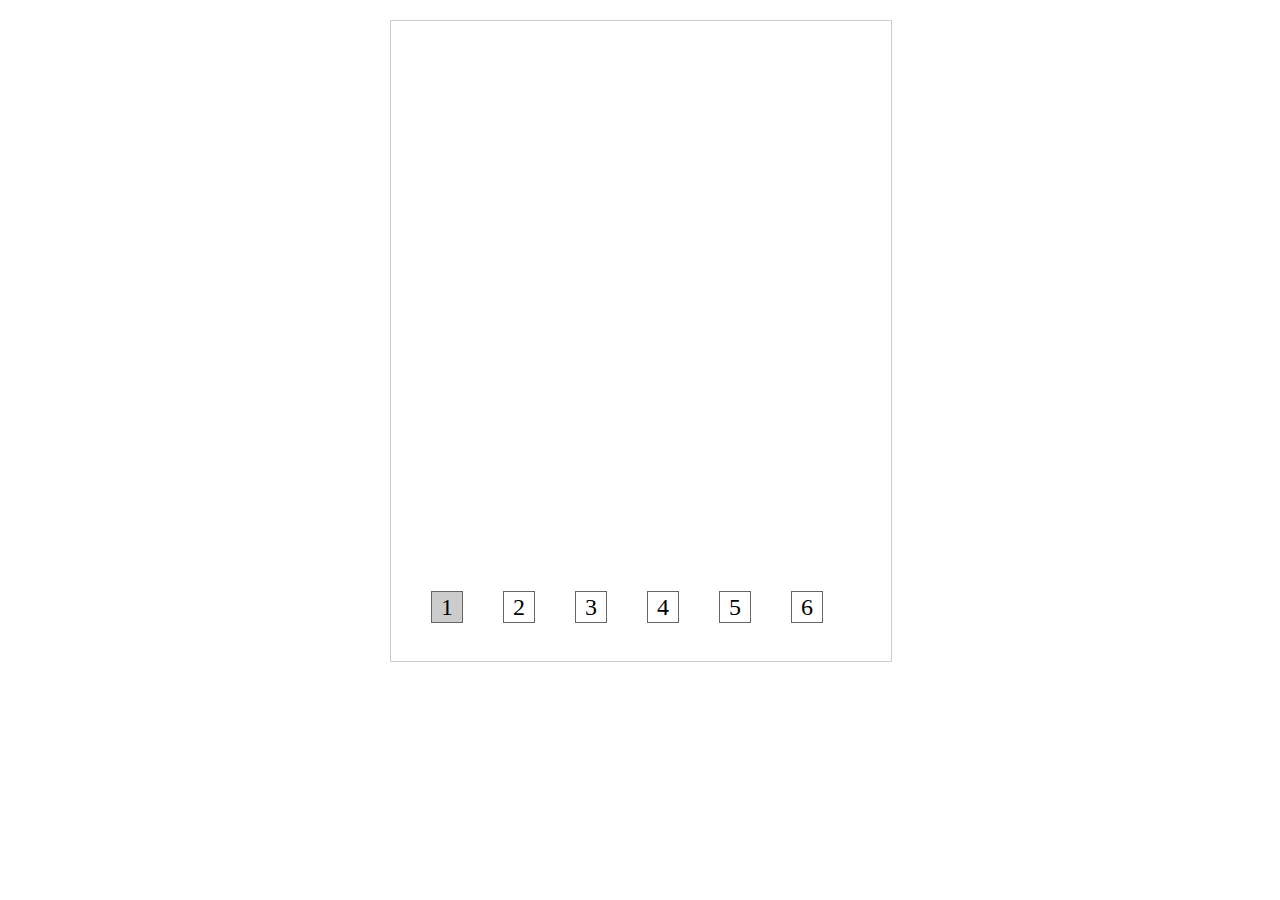
<file: ajax/jqajax.html>
<!DOCTYPE html>
<html>
<head>
<meta charset="utf-8">
<style type="text/css">
*{margin:0;padding:0;}
li{list-style:none;}
#box{width:500px;height:640px;border:1px solid #ccc;position:relative;top:50%;left:50%;margin:20px -250px;}
#box .con{width:500px;height:560px;}
#box .con .item{height:59px;margin:10px 0;border-bottom:1px solid #ccc;display:block;cursor:pointer;}
#box .con .item img{width:60px;height:50px;float:left;display:block;margin-left:10px;}
#box .con .item .test{width:400px;height:50px;float:right;}
#box .con .item .test p{width:300px;font-size:16px;color:#333;text-align:left;display:inline-block;white-space: nowrap;overflow: hidden;text-overflow:ellipsis}
#box .con .item .test .ft{width:50px;height:50px;line-height:50px;font-size:20px;color:#333;text-decoration:center;display:inline-block;float:right;}
#box .page{width:500px;height:31px;}
#box .page ul{height:31px;margin-top:10px;}
#box .page ul li{width:30px;height:30px;line-height:30px;float:left;margin-left:40px;font-size:24px;border:1px solid #666;text-align:center;cursor:pointer;}
#box .page ul .active{background:#ccc;}
</style>
</head>
<body>
<div id="box">
	<div class="con"></div>
	<div class="page">
		<ul>
			<li class="active">1</li>
			<li>2</li>
			<li>3</li>
			<li>4</li>
			<li>5</li>
			<li>6</li>
		</ul>
	</div>
</div>
<script src="http://code.jquery.com/jquery-2.1.1.min.js"></script>
<script type="text/javascript">
$(document).ready(function(){
	url="https://route.showapi.com/181-1?showapi_appid=30603&showapi_sign=98960666afeb4992ae91971d13494090&page=1&num=8";
	inteData(url);
})

function inteData(add){
	$.ajax({url:add,success:function(myArr){
		console.log(myArr)
		var str=""
		for(var i=0;i<myArr.showapi_res_body.newslist.length;i++){
			str +=
			`
			<a class="item" href="${myArr.showapi_res_body.newslist[i].url}">
				<img src="http://www.tanzhouphp.com/tanzhoue/images/newsList/${1+(i)}.jpg">
				<div class="test">
					<p>${myArr.showapi_res_body.newslist[i].title}</p><div class="ft">&GT;</div>
				</div>
			</a>	
			`
			}
			$(".con").html(str)
					
		}
	})
}	

$("ul li").click(function(){
	$(this).addClass("active").siblings().removeClass("active")
	url="https://route.showapi.com/181-1?showapi_appid=30603&showapi_sign=98960666afeb4992ae91971d13494090&page="+$(this).index()+1+"&num=8";
	inteData(url);
}); 

   
</script>

</body>
</html>
</file>
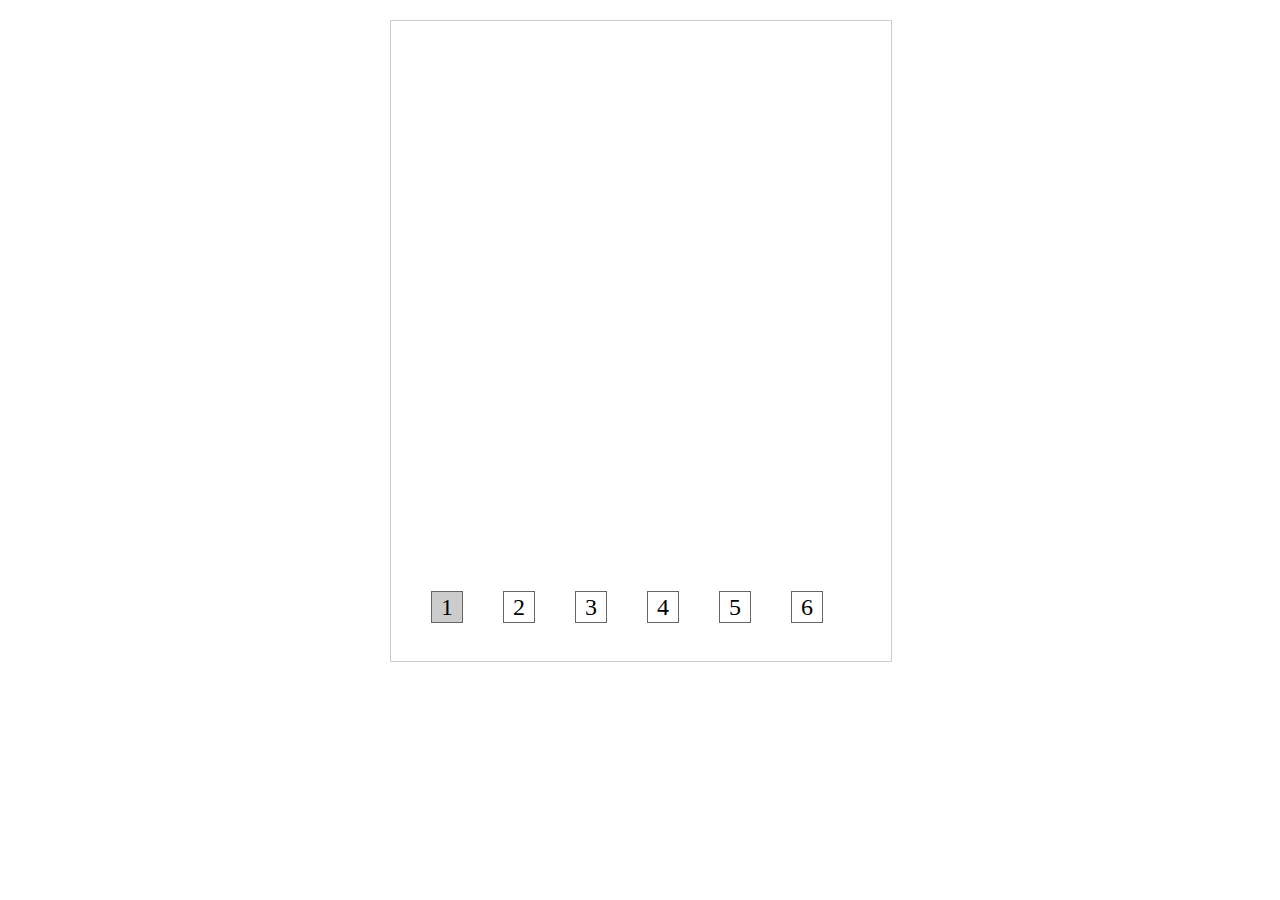
<file: ajax/jsajax.html>
<!DOCTYPE html>
<html>
<head>
<meta charset="utf-8">
<style type="text/css">
*{margin:0;padding:0;}
li{list-style:none;}
#box{width:500px;height:640px;border:1px solid #ccc;position:relative;top:50%;left:50%;margin:20px -250px;}
#box .con{width:500px;height:560px;}
#box .con .item{height:59px;margin:10px 0;border-bottom:1px solid #ccc;display:block;cursor:pointer;}
#box .con .item img{width:60px;height:50px;float:left;display:block;margin-left:10px;}
#box .con .item .test{width:400px;height:50px;float:right;}
#box .con .item .test p{width:300px;font-size:16px;color:#333;text-align:left;display:inline-block;white-space: nowrap;overflow: hidden;text-overflow:ellipsis}
#box .con .item .test .ft{width:50px;height:50px;line-height:50px;font-size:20px;color:#333;text-decoration:center;display:inline-block;float:right;}

#box .page{width:500px;height:31px;}
#box .page ul{height:31px;margin-top:10px;}
#box .page ul li{width:30px;height:30px;line-height:30px;float:left;margin-left:40px;font-size:24px;border:1px solid #666;text-align:center;cursor:pointer;}
#box .page ul .active{background:#ccc;}
</style>
</head>
<body>
<div id="box">
	<div class="con"></div>
	<div class="page">
		<ul>
			<li class="active">1</li>
			<li>2</li>
			<li>3</li>
			<li>4</li>
			<li>5</li>
			<li>6</li>
		</ul>
	</div>
</div>
<script type="text/javascript">
//加载第一页
window.onload=function(){
	var url1='https://route.showapi.com/181-1?showapi_appid=30603&showapi_sign=98960666afeb4992ae91971d13494090&page=1&num=8'
    inteData(url1);
}
function inteData(url){
	var xmlhttp=new XMLHttpRequest();
	var str="";
	xmlhttp.onreadystatechange=function(){
		if(this.readyState==4&&this.status==200){
		myArr = JSON.parse(this.responseText);
		for(var i=0;i<myArr.showapi_res_body.newslist.length;i++){
			str +=
			`
			<a class="item" href="${myArr.showapi_res_body.newslist[i].url}">
				<img src="http://www.tanzhouphp.com/tanzhoue/images/newsList/${1+(i)}.jpg">
				<div class="test">
					<p>${myArr.showapi_res_body.newslist[i].title}</p><div class="ft">&GT;</div>
				</div>
			</a>	
			`
			document.querySelector('.con').innerHTML=str
			}
		}	
	}
	xmlhttp.open("GET",url,true)
	xmlhttp.send();
}
//点击更新URL地址
var list = document.getElementsByTagName("li");
for(var i = 0;i<list.length;i++){
list[i].onclick = function(){
	var url ="https://route.showapi.com/181-1?showapi_appid=30603&showapi_sign=98960666afeb4992ae91971d13494090&page="+this.innerHTML+"&num=8";
	inteData(url);
	}	
} 
</script>

</body>
</html>
</file>
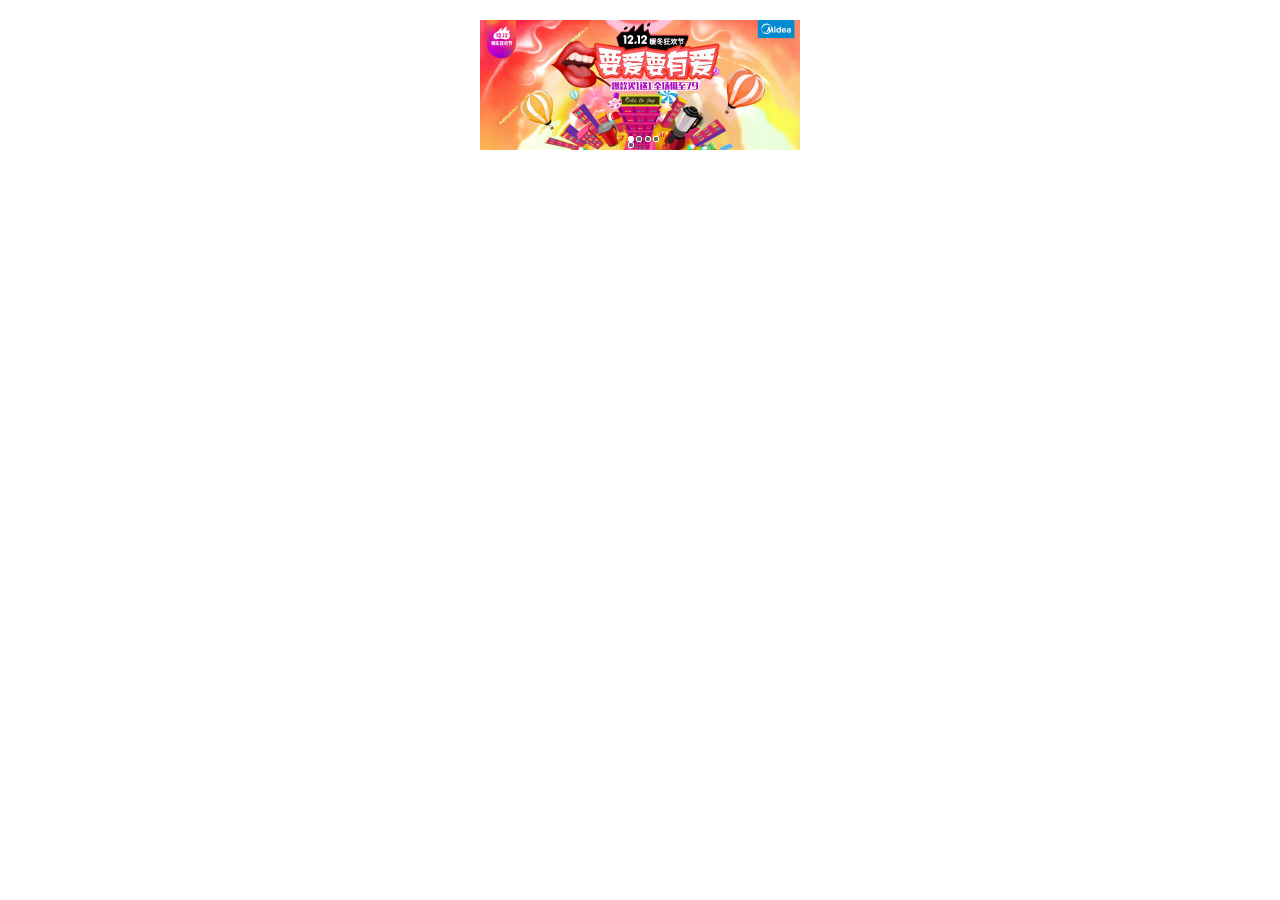
<file: applb/lb.html>
<!DOCTYPE html>  
<html>
<head>
<meta charset="utf-8">
<meta name="viewport" content="width=device-width, user-scalable=no, initial-scale=1.0, maximum-scale=1.0, minimum-scale=1.0">
<style>
*{margin:0;padding:0;}
li{list-style:none;}

.lb{width:320px;height:130px;position:relative;margin:20px auto;overflow: hidden;}
.lb .lb_img{width:2240px;height:130px;position:absolute;left:-320px;}
.lb .lb_img img{width:320px;height:130px;float:left;display:block;}
.lb ul{width:35px;height:4px;position:absolute;bottom:10px;left:50%;margin-left:-15px;}
.lb ul li{width:4px;height:4px;border-radius:2px;border:0.25px solid #fff;margin-left:2.5px;background:#666;float:left;cursor:pointer;}
.lb ul .active{background:#fff;}
.lb ul li:hover{background:#fff;}

</style>
</head>
<body>
<div class="lb">
		<div class="lb_img">
			<img src="img/4.jpg">
			<img src="img/0.jpg">
			<img src="img/1.jpg">
			<img src="img/2.jpg">
			<img src="img/3.jpg">
			<img src="img/4.jpg">
			<img src="img/0.jpg">
		</div>
		<ul>
			<li class="active"></li>
			<li></li>
			<li></li>
			<li></li>
			<li></li>
		</ul>
</div>	
<script>
var lb = document.querySelector(".lb");
var lb_img = document.querySelector(".lb .lb_img");
var img = document.querySelectorAll(".lb .lb_img img")
var lis = document.querySelectorAll(".lb ul li");
var i=2;
    // 初始化手指坐标点
    var startPoint = 0;
    var startEle = 0;
    //手指按下
    lb.addEventListener("touchstart",function(e){
        startPoint = e.changedTouches[0].pageX;
        startEle = lb_img.offsetLeft;
        clearInterval(Time)
    });
    
    //手指滑动
    lb.addEventListener("touchmove",function(e){
        var currPoint = e.changedTouches[0].pageX;  
        var disX = currPoint - startPoint;
        var left = startEle + disX;
        lb_img.style.left = left + "px";       
    });

    //当手指抬起的时候，
    lb.addEventListener("touchend",function(e){
    	var currPoint = e.changedTouches[0].pageX;
    	var disX = - (currPoint - startPoint);
        var left = startEle + disX;
        if(disX > 150){
       		i++;
	       	for(var q=0;q<lis.length;q++){
	           lis[q].className = '';   
	        }
	        if(i == 7){
	        	i=2;
	        }
	        lis[i-2].className= "active" ;	  	
        	lb_img.style.left = -320*(Math.round(disX/320)+i+1)+ 'px';      		
        }else{
        	lb_img.style.left = -320*(i-1) + "px";
        }

        if(disX < -150){
        	i--;
        	for(var q=0;q<lis.length;q++){
               lis[q].className = '';
            }
            if(i == 1){
        		i=6;
        	}
        	lis[i-2].className= "active" ;     		
        	lb_img.style.left = -320*(Math.round(-disX/320)+i-2) + 'px';
	   	
        }else{
        	lb_img.style.left = -320*(i-1) + "px";
        }
        Time=setInterval(autoplay,2000);
    })
//设置定时器
Time=setInterval(autoplay,2000);
    function autoplay(){
    i++;
    for(var q=0;q<lis.length;q++){
       lis[q].className = '';   
    }
    if(i == 7){
        i=2;
    }
    lis[i-2].className= "active" ;  
    for(var a=0; a<320;a++){
            setTimeout(function(){
                    var left = lb_img.style.left ? lb_img.style.left : "-320px";
                    left = parseInt(left)-1;
                    if(left<-1920){
                        left=-321;
                    }
                    lb_img.style.left = left + "px";
            },a);
        }
    }

</script>
</body>
</html>
</file>
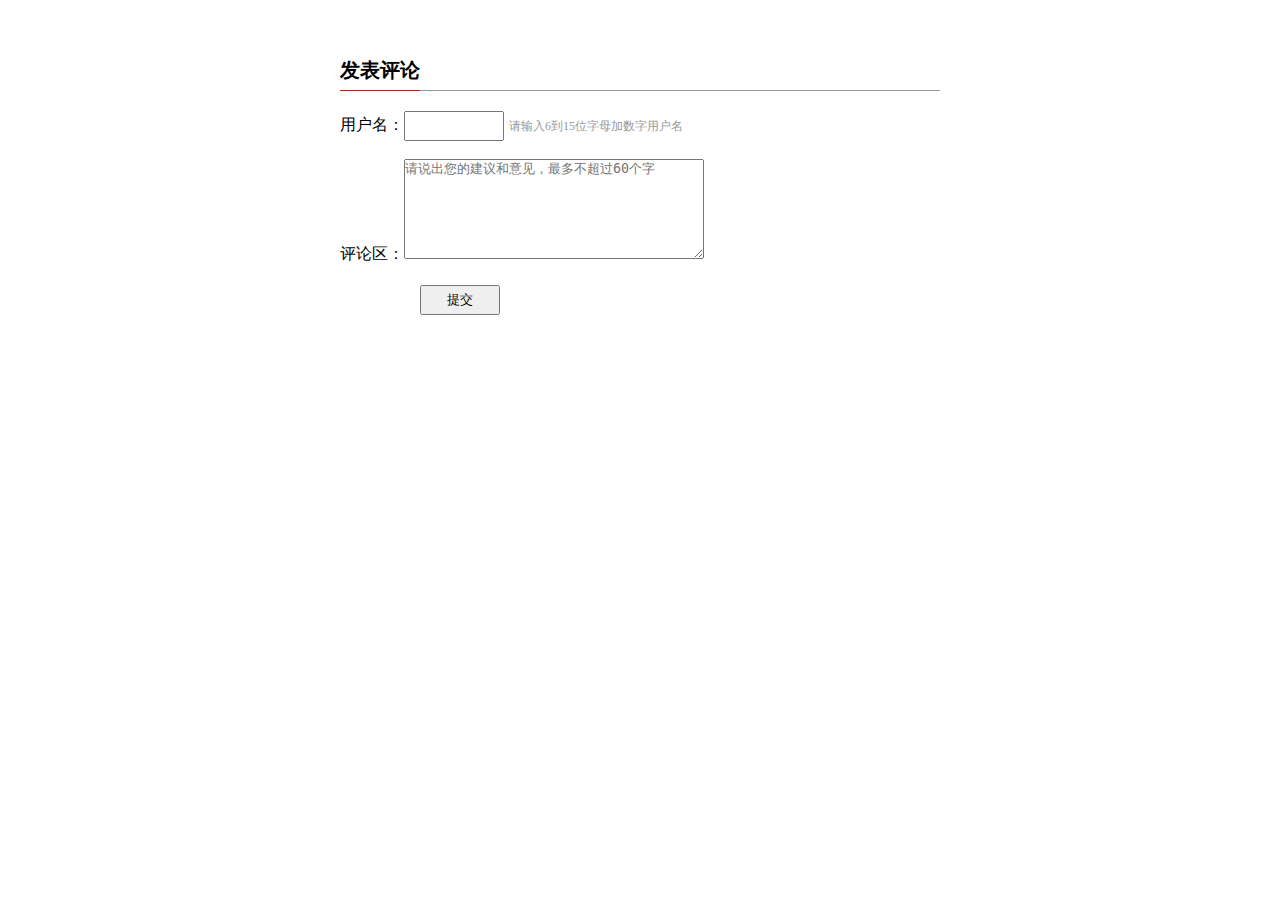
<file: comment/com.html>
<html>
<meta content="text/html; charset=utf-8" http-equiv="Content-Type"/>
<style>
*{margin:0;padding:0;}
.box{width:600px;height:300;margin:50px auto;}
.box p{width:600px;height:40px;border-bottom:1px solid #999;}
.box p b{width:80px;height:40px;line-height:40px;font-size:20px;border-bottom:1px solid red;display:block;}
.box .con{margin-top:20px;}
.box small{margin-left:5px;color:#999;font-size:12px;}
.box .name{width:100px;height:30px;line-height:30px;display:inline-block;}
.box .text{width:300px;height:100px;display:inline-block;}
.box .btn{width:80px;height:30px;line-height:30px;display:block;margin:20px 0 0 80px;}

.ul li{width:600px;margin:0 auto;list-style:none;}
.ul li p{width:600px;height:30px;line-height:30px;text-align:left;color:#000;font-size:16;}
.ul li span{width:480px;line-height:30px;text-align:left;font-size:14px;display:inline-block;color:#333;}
.ul li a{width:120px;line-height:30px;text-align:center;color:#333;font-size:12px;display:inline-block;}
</style>
<body>
<div class="box">
	<p><b>发表评论</b></p>

	<div class="con">
		用户名：<input type="text" class="name"><small>请输入6到15位字母加数字用户名</small><br><br>
	  	评论区：<textarea cols="40" rows="6" class="text" placeholder="请说出您的建议和意见，最多不超过60个字"></textarea>
				<input type="button" value="提交" class="btn">					
	</div>
</div>
<ul class="ul"></ul>

<script src="https://code.jquery.com/jquery-3.1.1.min.js"></script>
<script src="cons.js"></script>
</body>
</html>
</file>
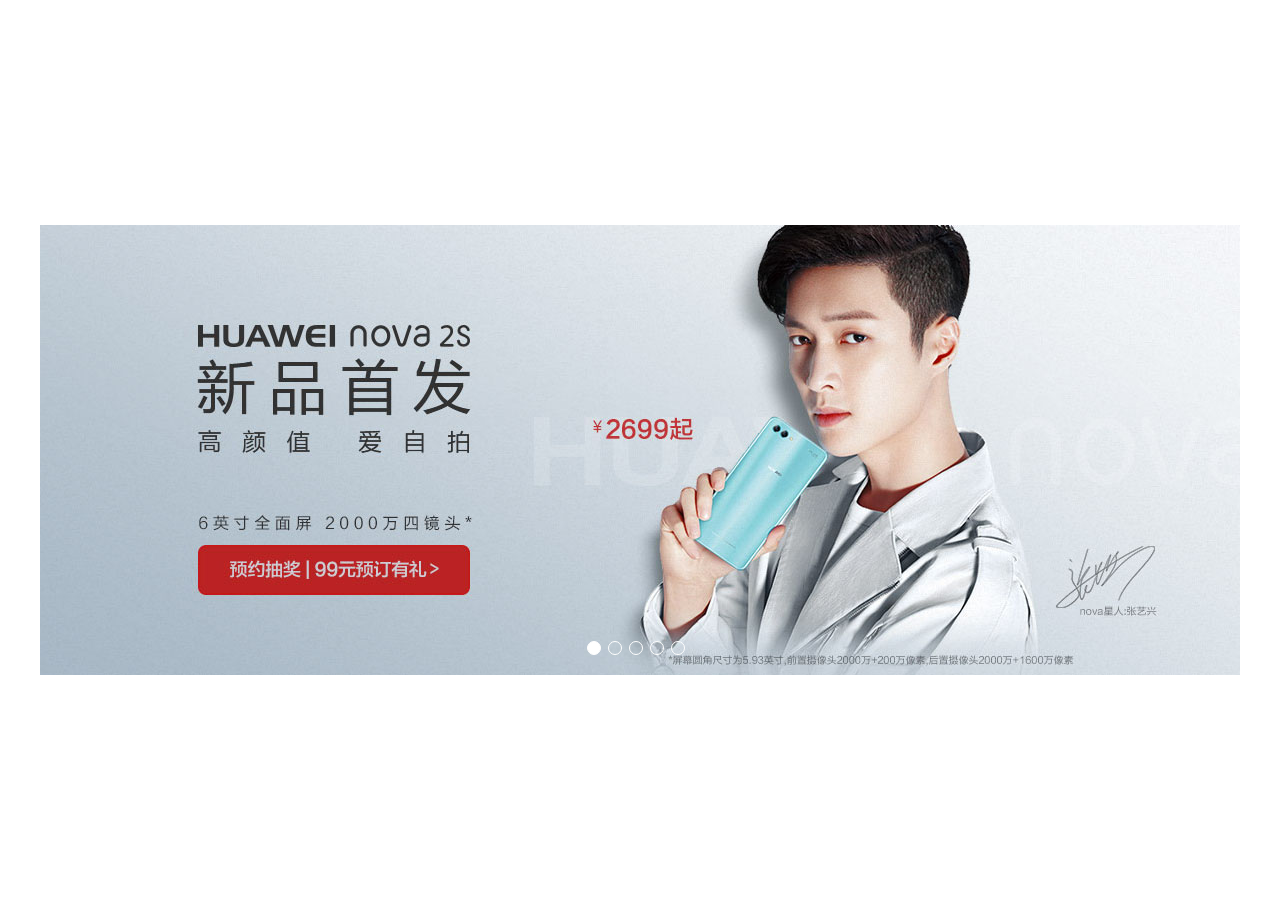
<file: pclb/lb.html>
<html>
<meta charset="utf-8">
<style>
*{margin:0;padding:0;}
li{list-style:none;}
body{width:100%;height:100%;}

.lb{width:1200px;height:450px;position:relative;top:50%;left:50%;margin:-225px -600px;overflow:hidden;}
.lb .lb_img{width:7200px;height:450px;position:absolute;left:0px;}
.lb .lb_img img{width:1200px;height:450px;float:left;display:block;}
.lb ul{width:110px;height:14px;position:absolute;bottom:20px;left:50%;margin-left:-60px;}
.lb ul li{width:12px;height:12px;border-radius:7px;border:1px solid #fff;margin-left:7px;float:left;cursor:pointer;}
.lb ul .active{background:#fff;}
.lb ul li:hover{background:#fff;}
.lb .prev{width:60px;height:60px;position:absolute;top:50%;left:10px;margin-top:-30px;cursor:pointer;display:none;}
.lb .next{width:60px;height:60px;position:absolute;top:50%;right:10px;margin-top:-30px;cursor:pointer;display:none;}



</style>
<body>
<div class="lb">
		<div class="lb_img">
			<img src="img/img1.jpg">
			<img src="img/img2.jpg">
			<img src="img/img3.jpg">
			<img src="img/img4.jpg">
			<img src="img/img5.jpg">
			<img src="img/img1.jpg">
		</div>
		<ul>
			<li class="active"></li>
			<li></li>
			<li></li>
			<li></li>
			<li></li>
		</ul>
		<div class="prev"><img src="img/prev.png"></div>
		<div class="next"><img src="img/next.png"></div>
</div>	

<script src="http://code.jquery.com/jquery-2.1.1.min.js"></script>
<script>
var index=0;
$(document).ready(function(){
//索引按钮	
	$(".lb ul li").click(function(){
		index=$(this).index();
		$(this).addClass("active").siblings().removeClass("active");		
		$(".lb .lb_img").stop().animate({left:-index*1200+'px'},1000);
	})
//下一页按钮
	$(".lb .next").click(function(){
		autoplay();
	})
//上一页按钮
	$(".lb .prev").click(function(){
		index--;
		if(index == -1){
		   	index=4;
		   	$(".lb .lb_img").css("left","-6000px");
	   	}
	   	$(".lb .lb_img").stop().animate({left:-index*1200+"px"},1000);
		$(".lb ul li").eq(index).addClass("active").siblings().removeClass("active");

	})
//设置定时器
	Time=setInterval(autoplay,2000)
		function autoplay(){
			index++;
			$(".lb ul li").eq(index).addClass("active").siblings().removeClass("active");
			if(index == 6){
				index=1;
				$(".lb .lb_img").css("left","0px");
			}

			$(".lb .lb_img").stop().animate({left:-index*1200+"px"},1000);
			if(index==5){
				$(".lb ul li").eq(0).addClass("active").siblings().removeClass("active");	
			}else{
				$(".lb ul li").eq(index).addClass("active").siblings().removeClass("active");
			}
		}
//鼠标停留显示左右两边有按钮
	$(".lb").hover(function(){
		$(".lb .prev").fadeIn(300);
		$(".lb .next").fadeIn(300);
	},function(){
		$(".lb .prev").fadeOut(300);
		$(".lb .next").fadeOut(300);
	});
//鼠标悬停清除定时器
	hover1=function(){
		clearInterval(Time)
	};
	hover2=function(){
		Time=setInterval(autoplay,2000)
	}
	$(".lb ul li").hover(hover1,hover2)
	$(".lb .prev").hover(hover1,hover2)
	$(".lb .next").hover(hover1,hover2)
});
</script>
</body>
</html>
</file>
